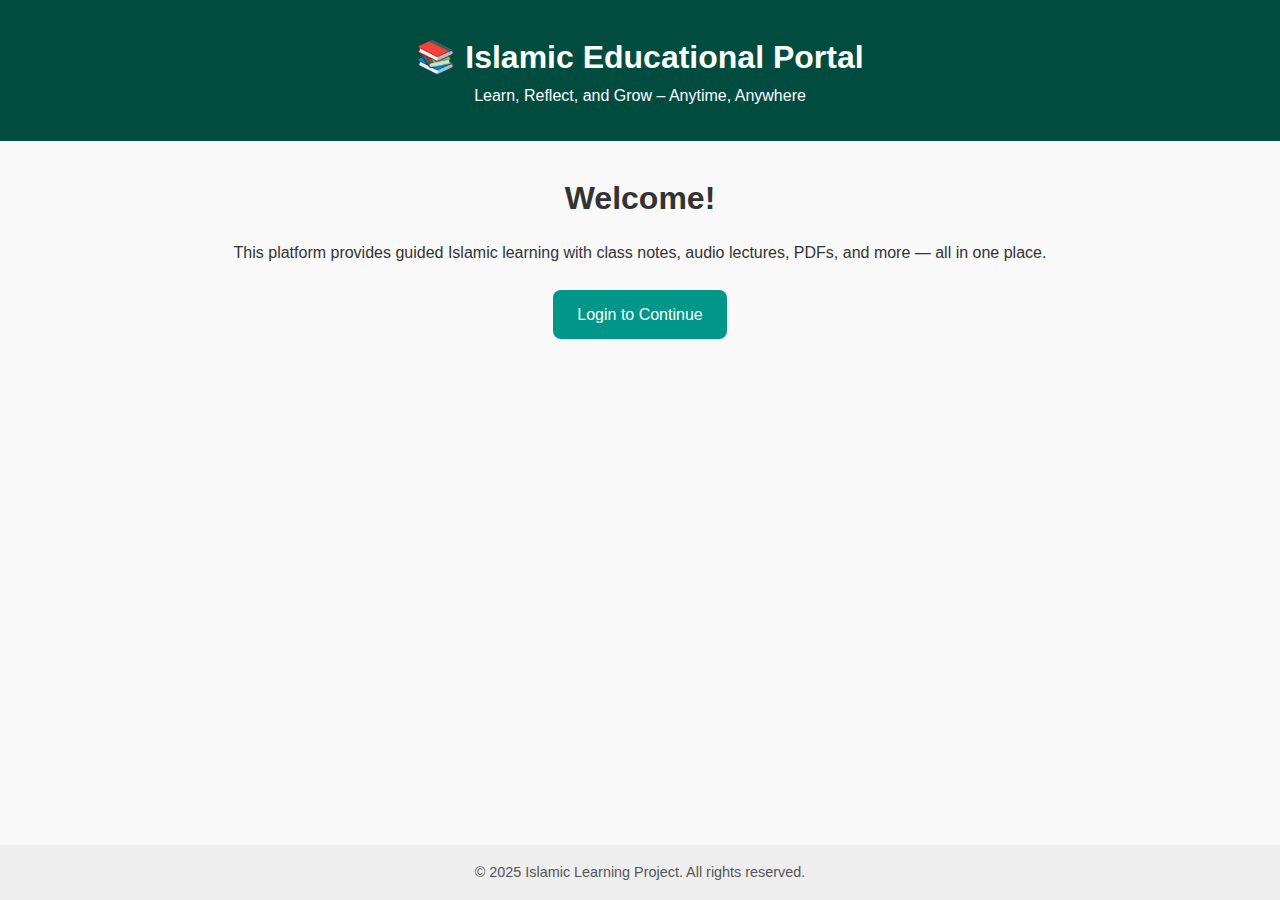
<file: index.html>
<!DOCTYPE html>
<html lang="en">
<head>
  <meta charset="UTF-8" />
  <meta name="viewport" content="width=device-width, initial-scale=1.0" />
  <title>Islamic Education Portal</title>
  <link rel="stylesheet" href="style.css" />
  <link rel="preconnect" href="https://fonts.googleapis.com">
  <link rel="stylesheet" href="https://cdnjs.cloudflare.com/ajax/libs/font-awesome/6.0.0/css/all.min.css">
  <link rel="stylesheet" href="style.css" />
  <script defer src="login.js"></script>
  <script defer src="dashboard.js"></script>
</head>
<body>
  <header class="header">
    <h1>📚 Islamic Educational Portal</h1>
    <p>Learn, Reflect, and Grow – Anytime, Anywhere</p>
  </header>

  <main class="main-content">
    <section class="intro">
      <h2>Welcome!</h2>
      <p>This platform provides guided Islamic learning with class notes, audio lectures, PDFs, and more — all in one place.</p>
      <a href="login.html" class="btn-primary">Login to Continue</a>
    </section>
  </main>

  <footer class="footer">
    <p>&copy; 2025 Islamic Learning Project. All rights reserved.</p>
  </footer>
</body>
</html>
</file>
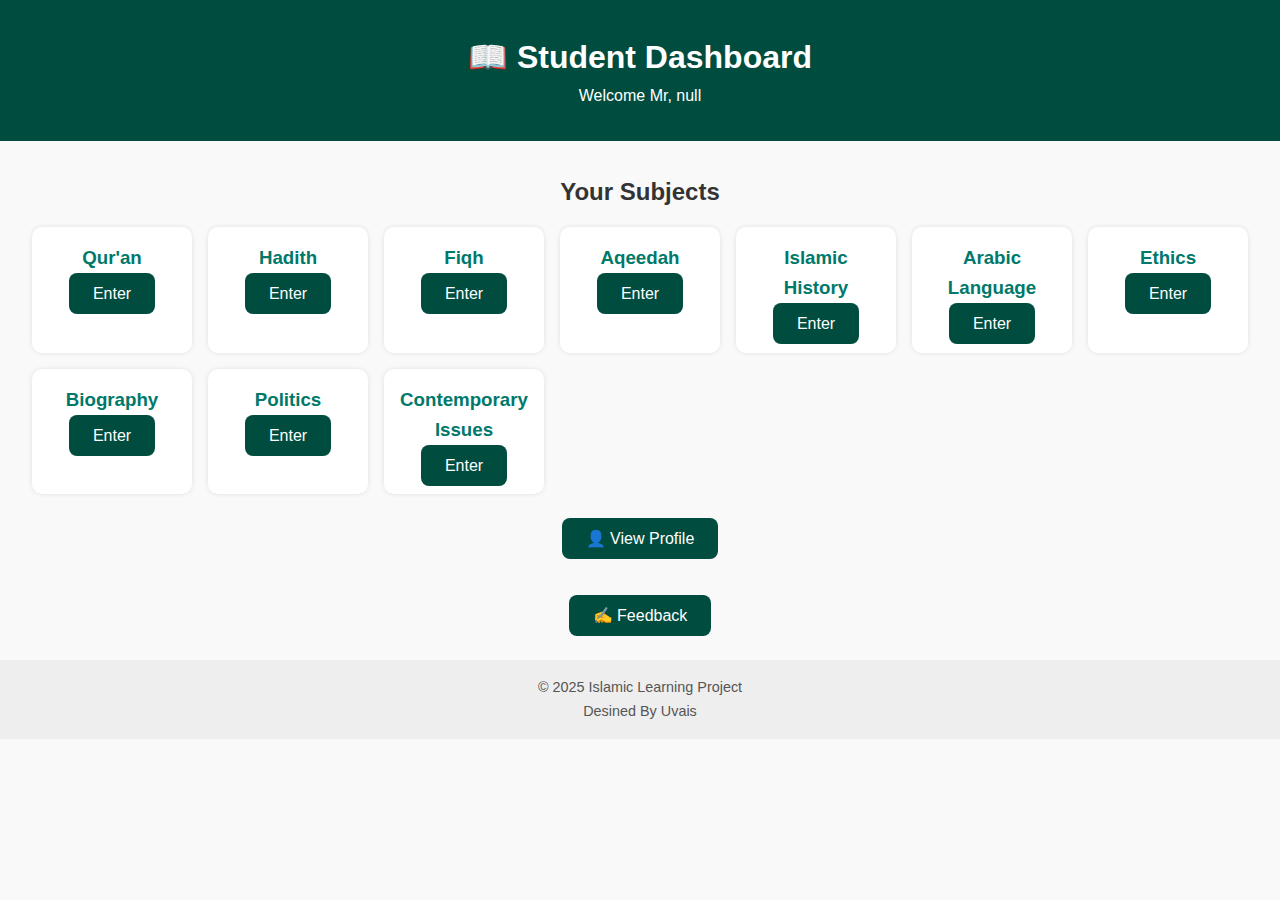
<file: dashboard.html>
<!DOCTYPE html>
<html lang="en">
<head>
  <meta charset="UTF-8" />
  <meta name="viewport" content="width=device-width, initial-scale=1.0" />
  <title>Dashboard | PG secont Sem class</title>
  <link rel="stylesheet" href="style.css" />
  <script defer src="login.js"></script>
  <script defer src="dashboard.js"></script>
</head>
<body>
  <header class="header">
    <h1>📖 Student Dashboard</h1>
    <p id="welcomeText">Welcome, Student</p>
  </header>

  <main class="dashboard">
    <section class="subjects">
      <h2>Your Subjects</h2>
      <div class="subject-grid">
        <!-- Subjects will be dynamically loaded -->
      </div>
    </section>

    <section class="links">
      <a href="profile.html" class="btn-secondary">👤 View Profile</a>
      <br> <br> <br>
      <a href="feedback.html" class="btn-secondary">✍️ Feedback</a>
    </section>
  </main>

  <footer class="footer">
    <p>&copy; 2025 Islamic Learning Project</p>
    <span> Desined By Uvais</span>
  </footer>

  
</body>
</html>
</file>
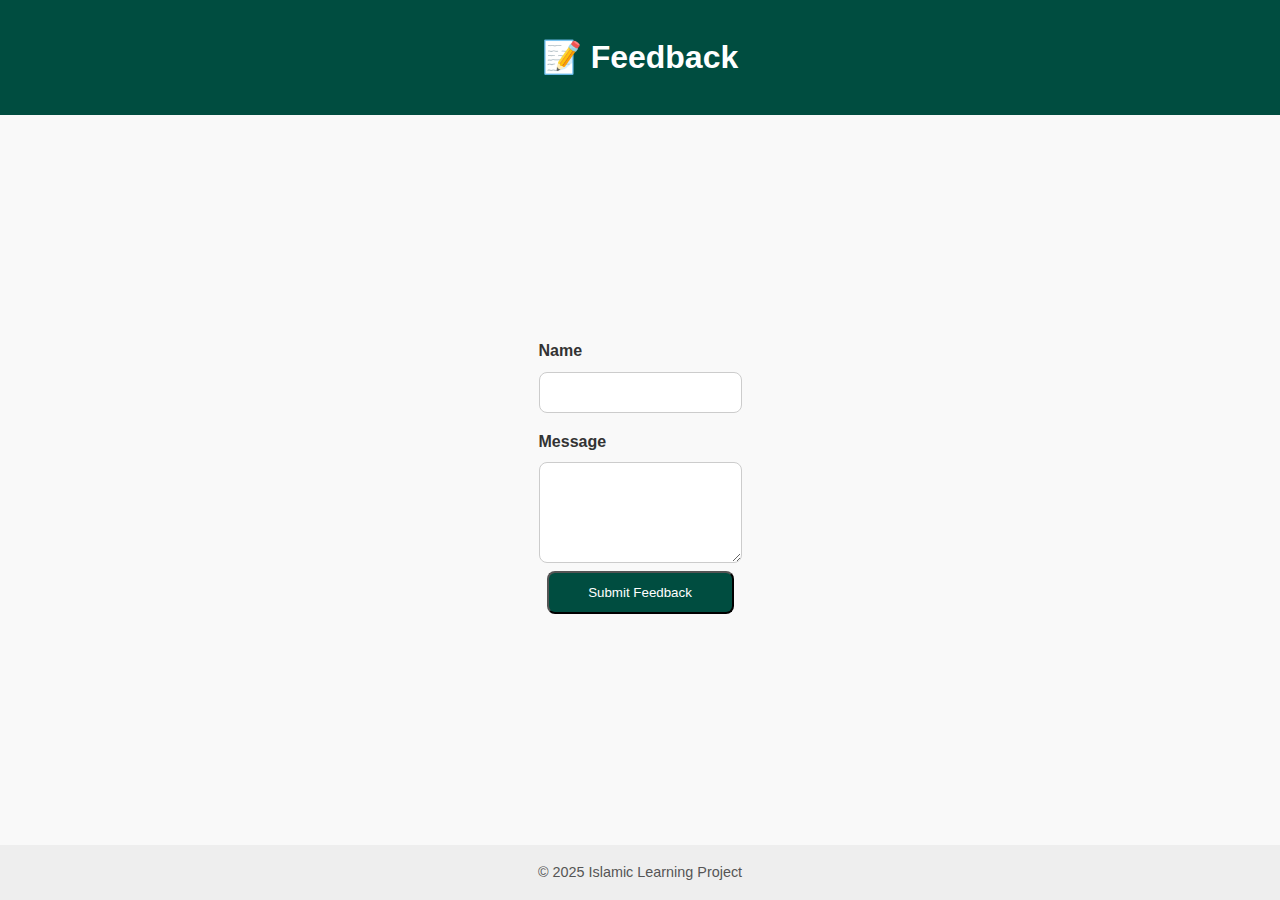
<file: feedback.html>
<!DOCTYPE html>
<html lang="en">
<head>
  <meta charset="UTF-8" />
  <meta name="viewport" content="width=device-width, initial-scale=1.0" />
  <title>Feedback | Islamic Portal</title>
  <link rel="stylesheet" href="style.css" />
</head>
<body>
  <header class="header">
    <h1>📝 Feedback</h1>
  </header>

  <main class="feedback-form">
    <form id="feedbackForm">
      <label for="name">Name</label>
      <input type="text" id="name" name="name" required />

      <label for="message">Message</label>
      <textarea id="message" name="message" rows="5" required></textarea>

      <button type="submit" class="btn-secondary">Submit Feedback</button>
      <p id="responseMsg" style="margin-top: 1rem;"></p>
    </form>
  </main>

  <footer class="footer">
    <p>&copy; 2025 Islamic Learning Project</p>
  </footer>

  <script src="feedback.js"></script>
</body>
</html>
</file>
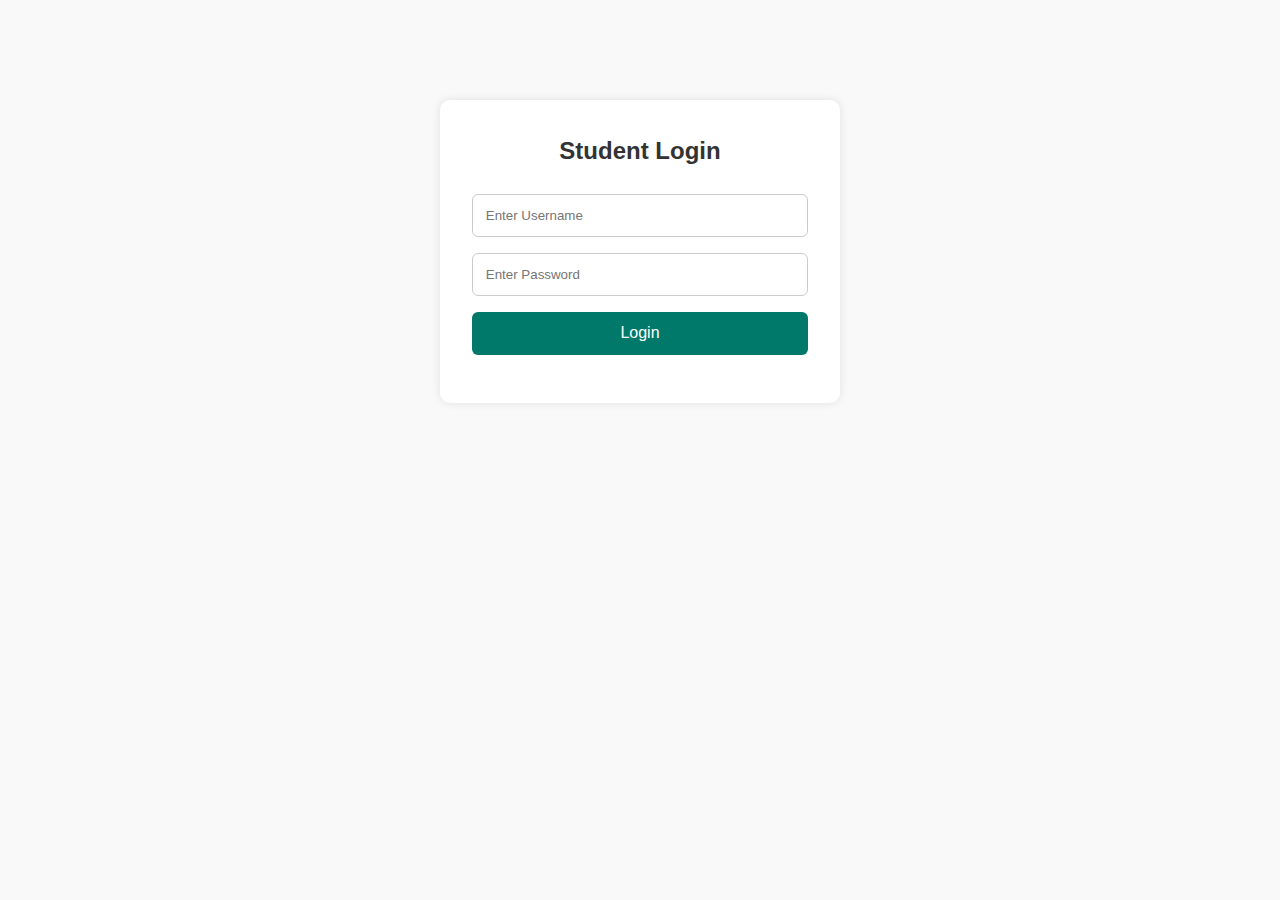
<file: login.html>
<!DOCTYPE html>
<html lang="en">
<head>
  <meta charset="UTF-8" />
  <meta name="viewport" content="width=device-width, initial-scale=1.0" />
  <title>Login | Pg students Portal</title>
  <link rel="stylesheet" href="style.css" />
  <script defer src="login.js"></script>
  <script defer src="dashboard.js"></script>
</head>
<body>
  <div class="login-container">
    <h2>Student Login</h2>
    <form id="loginForm">
      <input type="text" id="username" placeholder="Enter Username" required />
      <input type="password" id="password" placeholder="Enter Password" required />
      <button type="submit">Login</button>
    </form>
    <p id="loginMessage"></p>
  </div>

  <script src="login.js"></script>
</body>
</html>
</file>
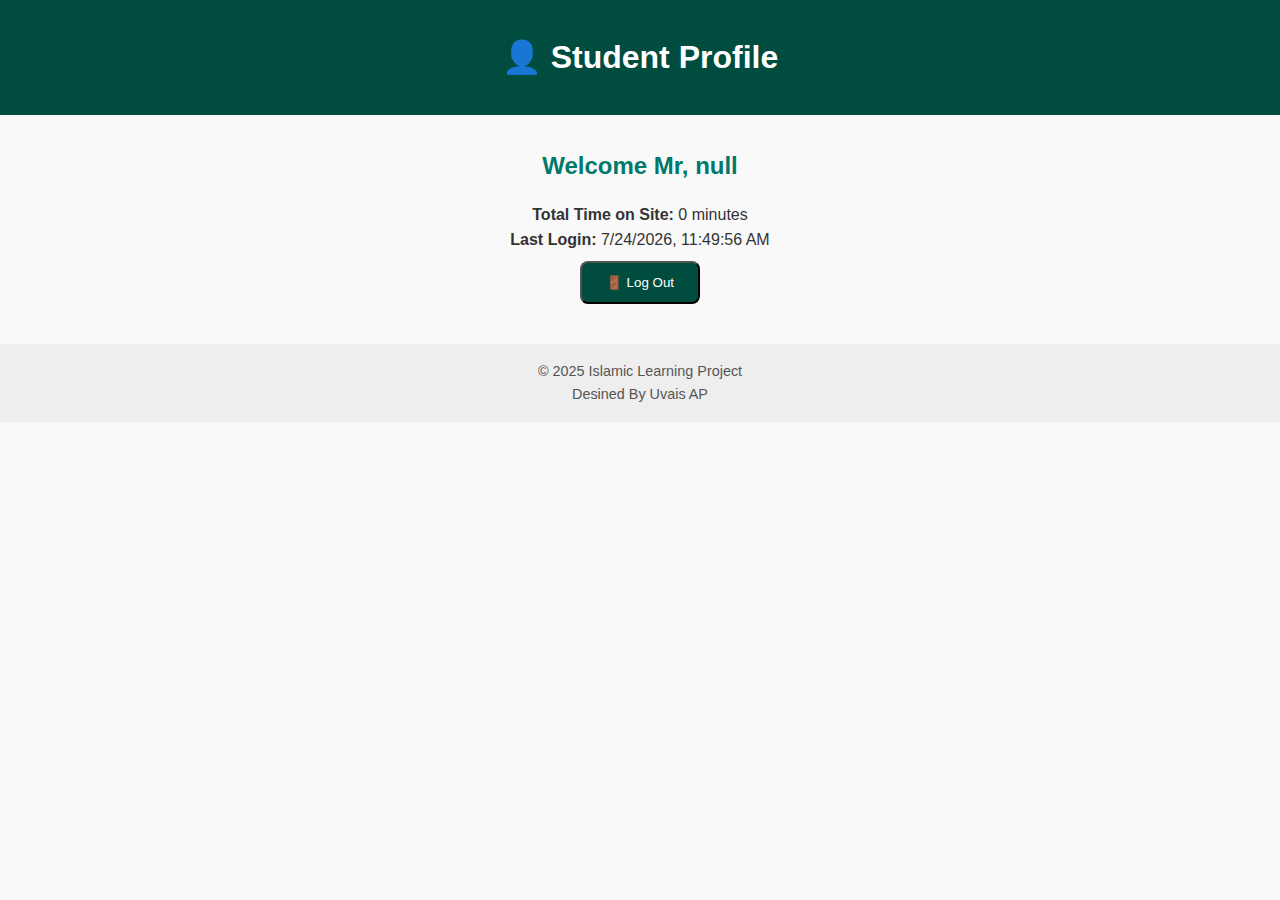
<file: profile.html>
<!DOCTYPE html>
<html lang="en">
<head>
  <meta charset="UTF-8" />
  <meta name="viewport" content="width=device-width, initial-scale=1.0"/>
  <title>Student Profile | Islamic Portal</title>
  <link rel="stylesheet" href="style.css" />
</head>
<body>
  <header class="header">
    <h1>👤 Student Profile</h1>
  </header>

  <main class="profile-container">
    <h2 id="profileName">Welcome, Student</h2>
    <p><strong>Total Time on Site:</strong> <span id="timeSpent">0</span> minutes</p>
    <p><strong>Last Login:</strong> <span id="lastLogin">Not recorded</span></p>

    <button onclick="logout()" class="btn-secondary">🚪 Log Out</button>
  </main>

  <footer class="footer">
    <p>&copy; 2025 Islamic Learning Project</p>
    <span>Desined By Uvais AP</span>
  </footer>

  <script src="profile.js"></script>
</body>
</html>
</file>
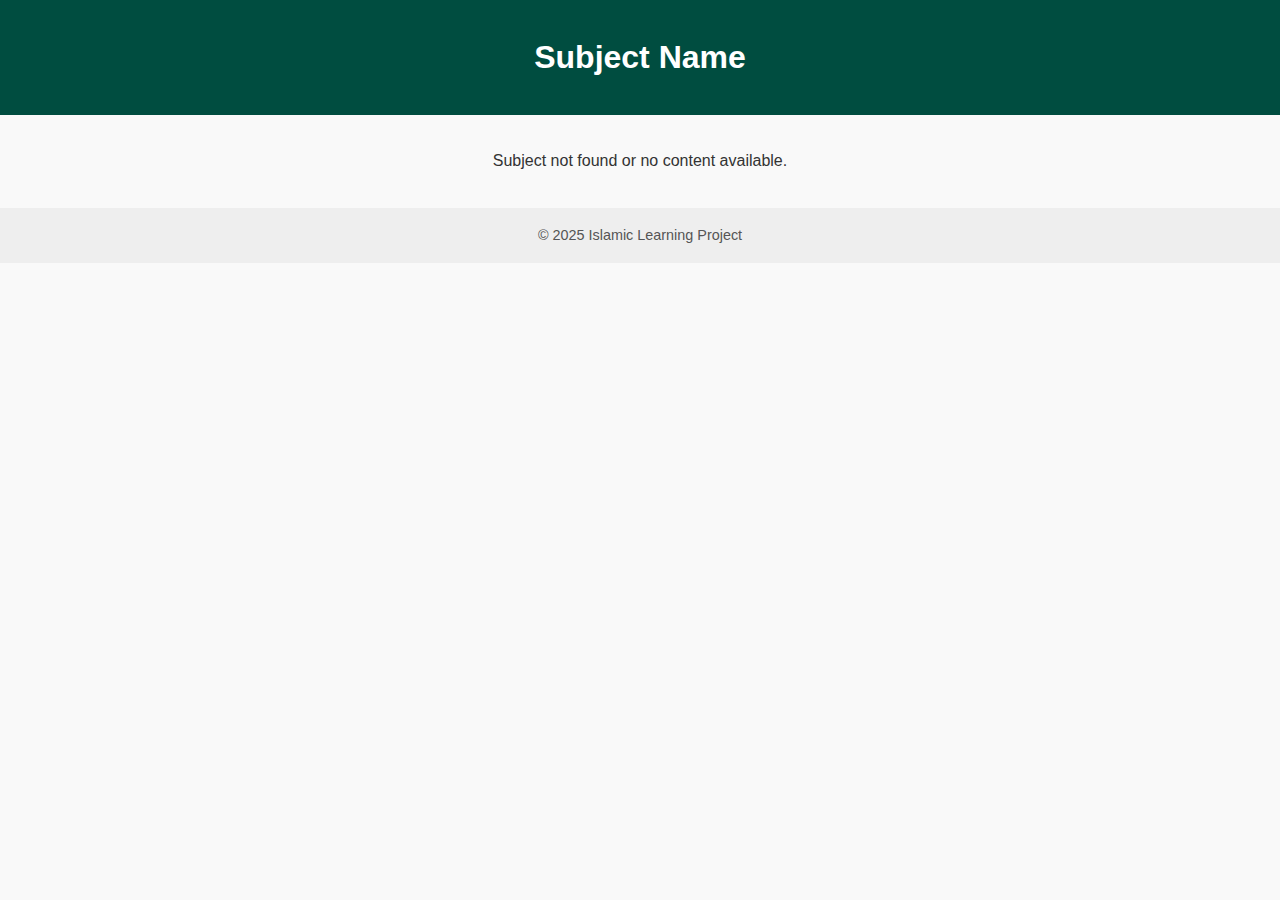
<file: subject.html>
<!DOCTYPE html>
<html lang="en">
<head>
  <meta charset="UTF-8" />
  <meta name="viewport" content="width=device-width, initial-scale=1.0" />
  <title>Subject | Islamic Portal</title>
  <link rel="stylesheet" href="style.css" />
</head>
<body>
  <header class="header">
    <h1 id="subjectTitle">Subject Name</h1>
  </header>

  <main class="subject-content">
    <section class="overview">
      <h2>📌 Class Points</h2>
      <ul id="pointsList"></ul>
    </section>

    <section class="notes">
      <h2>📄 Class Notes</h2>
      <p id="classNotes"></p>
    </section>

    <section class="audio">
      <h2>🎧 Listen to Class</h2>
      <audio id="classAudio" controls>
        <source src="" type="audio/mpeg">
        Your browser does not support audio playback.
      </audio>
    </section>

    <section class="pdf-section">
      <h2>📥 PDF Material</h2>
      <iframe id="pdfViewer" width="100%" height="500px"></iframe>
    </section>

    <section class="links">
      <h2>🔗 More to Read</h2>
      <ul id="moreLinks"></ul>
    </section>
  </main>

  <footer class="footer">
    <p>&copy; 2025 Islamic Learning Project</p>
  </footer>

  <script src="subject.js"></script>
</body>
</html>
</file>
<file: style.css>
/* General Reset */
* {
  margin: 0;
  padding: 0;
  box-sizing: border-box;
}

/* Body Styling */
body {
  font-family: 'Segoe UI', sans-serif;
  line-height: 1.6;
  background: #f9f9f9;
  color: #333;
  display: flex;
  flex-direction: column;
  min-height: 100vh;
}

/* Header */
.header {
  background: #004d40;
  color: #fff;
  text-align: center;
  padding: 2rem 1rem;
}

/* Main */
.main-content {
  flex: 1;
  padding: 2rem;
  text-align: center;
}

.intro h2 {
  font-size: 2rem;
  margin-bottom: 1rem;
}

.btn-primary {
  display: inline-block;
  margin-top: 1.5rem;
  padding: 0.75rem 1.5rem;
  background: #009688;
  color: #fff;
  text-decoration: none;
  border-radius: 8px;
  font-size: 1rem;
  transition: background 0.3s ease;
}

.btn-primary:hover {
  background: #00796b;
}

/* Footer */
.footer {
  background: #eee;
  text-align: center;
  padding: 1rem;
  font-size: 0.9rem;
  color: #555;
}
.login-container {
  max-width: 400px;
  margin: 100px auto;
  padding: 2rem;
  background: #ffffff;
  box-shadow: 0 0 10px rgba(0, 0, 0, 0.1);
  border-radius: 10px;
}

.login-container h2 {
  text-align: center;
  margin-bottom: 1.5rem;
}

.login-container input {
  width: 100%;
  padding: 0.8rem;
  margin-bottom: 1rem;
  border: 1px solid #ccc;
  border-radius: 6px;
}

.login-container button {
  width: 100%;
  padding: 0.8rem;
  background-color: #00796b;
  color: white;
  border: none;
  border-radius: 6px;
  font-size: 1rem;
  cursor: pointer;
}

.login-container button:hover {
  background-color: #004d40;
}

#loginMessage {
  text-align: center;
  margin-top: 1rem;
  color: red;
}

.dashboard {
  padding: 2rem;
}

.subjects h2 {
  margin-bottom: 1rem;
  text-align: center;
}

.subject-grid {
  display: grid;
  grid-template-columns: repeat(auto-fit, minmax(160px, 1fr));
  gap: 1rem;
}

.subject-card {
  background-color: #ffffff;
  padding: 1rem;
  border-radius: 10px;
  box-shadow: 0 0 5px rgba(0, 0, 0, 0.1);
  text-align: center;
  transition: transform 0.2s;
  cursor: pointer;
}

.subject-card:hover {
  transform: scale(1.05);
  background-color: #e0f2f1;
}

.subject-card h3 {
  margin-bottom: 0.5rem;
  color: #00796b;
}

.links {
  margin-top: 2rem;
  text-align: center;
}

.btn-secondary {
  margin: 0.5rem;
  padding: 0.75rem 1.5rem;
  background: #004d40;
  color: #fff;
  text-decoration: none;
  border-radius: 8px;
}


.subject-content {
  padding: 2rem;
  line-height: 1.8;
}

.subject-content section {
  margin-bottom: 2rem;
}

.subject-content h2 {
  color: #00796b;
  margin-bottom: 0.5rem;
}

#pointsList li {
  margin-bottom: 0.5rem;
}

.profile-container {
  padding: 2rem;
  text-align: center;
}

.profile-container h2 {
  margin-bottom: 1rem;
  color: #00796b;
}


.feedback-form {
  padding: 2rem;
  max-width: 600px;
  margin: auto;
}

.feedback-form form {
  display: flex;
  flex-direction: column;
}

.feedback-form label {
  margin-top: 1rem;
  margin-bottom: 0.5rem;
  font-weight: bold;
}

.feedback-form input,
.feedback-form textarea {
  padding: 0.75rem;
  border-radius: 8px;
  border: 1px solid #ccc;
}
</file>
